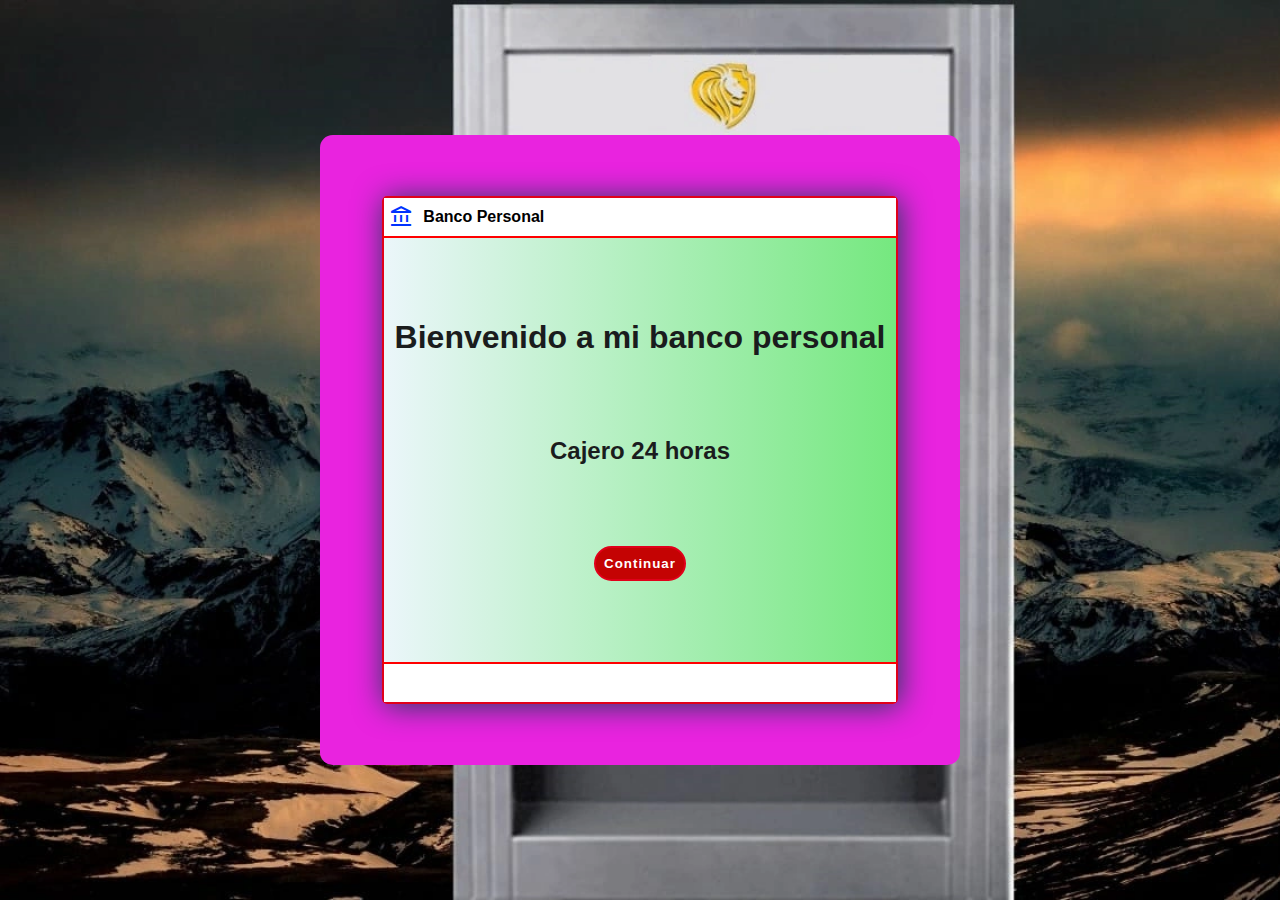
<file: index.html>
<!DOCTYPE html>
<html lang="en">
<head>
    <meta charset="UTF-8">
    <meta http-equiv="X-UA-Compatible" content="IE=edge">
    <meta name="viewport" content="width=device-width, initial-scale=1.0">
    <title>Cajero Automático</title>
    <link rel="stylesheet" href="style.css">
    <link rel="preconnect" href="https://fonts.googleapis.com">
    <link rel="preconnect" href="https://fonts.gstatic.com" crossorigin>
    <link href="https://fonts.googleapis.com/css2?family=Roboto&family=Roboto+Slab&display=swap" rel="stylesheet">
    <link rel="stylesheet" href="https://fonts.googleapis.com/css2?family=Material+Symbols+Outlined:opsz,wght,FILL,GRAD@48,400,0,0" />
    <link rel="icon" href="Resources/Logo.png">
</head>
<body>

    <main>
        <div class="interfaz">
            <div class="cajero">
                <div class="screen">
                    <div class="nav">
                        <span class="material-symbols-outlined logo" style="color: rgb(0, 51, 255);">account_balance</span>
                        <h4 class="logo">Banco Personal </h4>
                    </div>
                    <hr class="up">
                    <div class="main">
                        <h1>Bienvenido a mi banco personal</h1>
                        <h2>Cajero 24 horas</h2>
                        <a href="Screens/2-cuentas.html"><button class="boton" type="submit" onclick="">Continuar</button></a>
                    </div>
                    <hr class="up">
                    <div class="nav">
                        <div id="clock"></div>
                    </div>
                </div>
            </div>  
        </div>
    </main>

    <script src="script.js"></script>
</body>
</html>
</file>
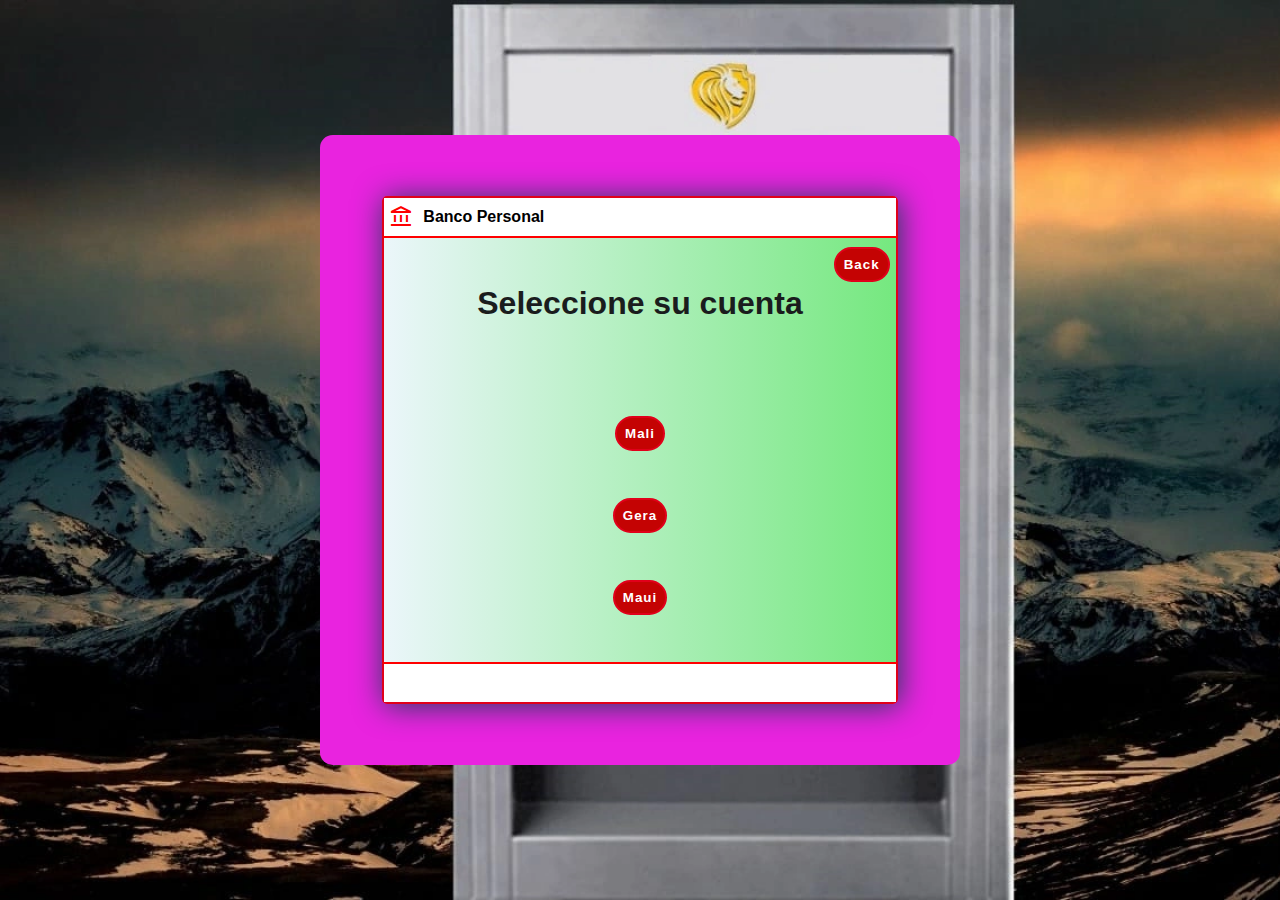
<file: Screens/2-cuentas.html>
<!DOCTYPE html>
<html lang="en">
<head>
    <meta charset="UTF-8">
    <meta http-equiv="X-UA-Compatible" content="IE=edge">
    <meta name="viewport" content="width=device-width, initial-scale=1.0">
    <title>Cajero Automático</title>
    <link rel="stylesheet" href="../style.css">
    <link rel="preconnect" href="https://fonts.googleapis.com">
    <link rel="preconnect" href="https://fonts.gstatic.com" crossorigin>
    <link href="https://fonts.googleapis.com/css2?family=Roboto&family=Roboto+Slab&display=swap" rel="stylesheet">
    <link rel="stylesheet" href="https://fonts.googleapis.com/css2?family=Material+Symbols+Outlined:opsz,wght,FILL,GRAD@48,400,0,0" />
    <link rel="icon" href="../Resources/Logo.png">
</head>
<body>

    <main>
        <div class="interfaz">
            <div class="cajero">
                <div class="screen">
                    <div class="nav">
                        <span class="material-symbols-outlined logo" style="color: red;">account_balance</span>
                        <h4 class="logo">Banco Personal</h4>
                    </div>
                    <hr class="up">
                    <div class="main">
                        <h1>Seleccione su cuenta</h1>
                        <a href="../index.html"><button class="boton back" type="submit" onclick="salir()">Back</button></a>
                        <a href="3-contraseña.html"><button class="boton" type="submit" onclick="mali()">Mali</button></a>
                        <a href="3-contraseña.html"><button class="boton" type="submit" onclick="gera()">Gera</button></a>
                        <a href="3-contraseña.html"><button class="boton" type="submit" onclick="maui()">Maui</button></a>
                    </div>
                    <hr class="up">
                    <div class="nav">
                        <div id="clock"></div>
                    </div>
                </div>
            </div>  
        </div>
    </main>

    <script src="../script.js"></script>
</body>
</html>
</file>
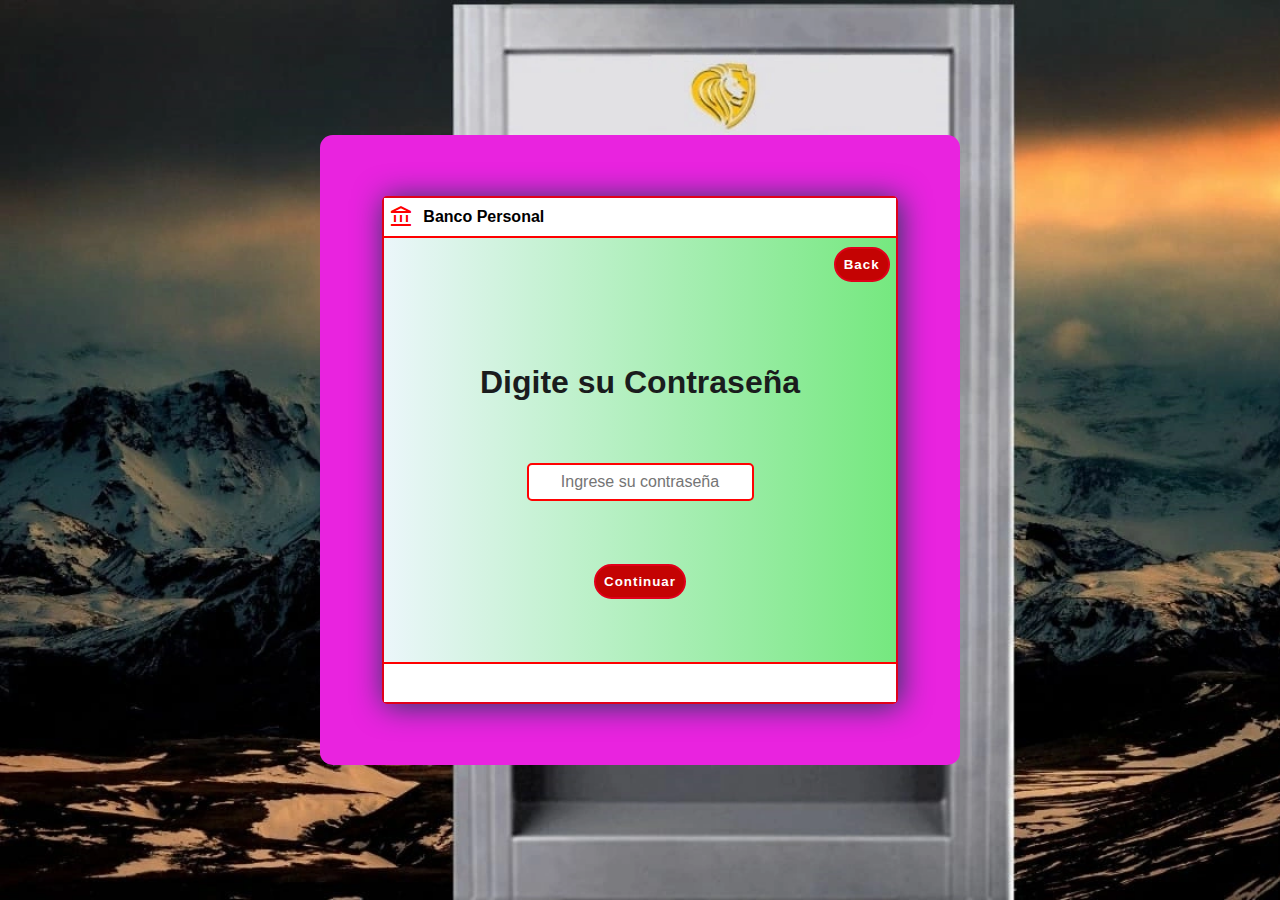
<file: Screens/3-contraseña.html>
<!DOCTYPE html>
<html lang="en">
<head>
    <meta charset="UTF-8">
    <meta http-equiv="X-UA-Compatible" content="IE=edge">
    <meta name="viewport" content="width=device-width, initial-scale=1.0">
    <title>Cajero Automático</title>
    <link rel="stylesheet" href="../style.css">
    <link rel="preconnect" href="https://fonts.googleapis.com">
    <link rel="preconnect" href="https://fonts.gstatic.com" crossorigin>
    <link href="https://fonts.googleapis.com/css2?family=Roboto&family=Roboto+Slab&display=swap" rel="stylesheet">
    <link rel="stylesheet" href="https://fonts.googleapis.com/css2?family=Material+Symbols+Outlined:opsz,wght,FILL,GRAD@48,400,0,0" />
    <link rel="icon" href="../Resources/Logo.png">
</head>
<body>

    <main>
        <div class="interfaz">
            <div class="cajero">
                <div class="screen">
                    <div class="nav">
                        <span class="material-symbols-outlined logo" style="color: red;">account_balance</span>
                        <h4 class="logo">Banco Personal</h4>
                    </div>
                    <hr class="up">
                    <div class="main">
                        <a href="2-cuentas.html"><button class="boton back" type="submit" onclick="">Back</button></a>   
                        <h1>Digite su Contraseña</h1>
                        <input id="contra" class="input" type="password" placeholder="Ingrese su contraseña">
                        <!-- <a href="2-cuentas.html"><button class="boton" type="submit" onclick="contraseña()">Continuar</button></a> -->
                        <button class="boton" type="submit" onclick="contraseña()">Continuar</button>
                    </div>
                    <hr class="up">
                    <div class="nav">
                        <div id="clock"></div>
                    </div>
                </div>
            </div>  
        </div>
    </main>

    <script src="../script.js"></script>
</body>
</html>
</file>
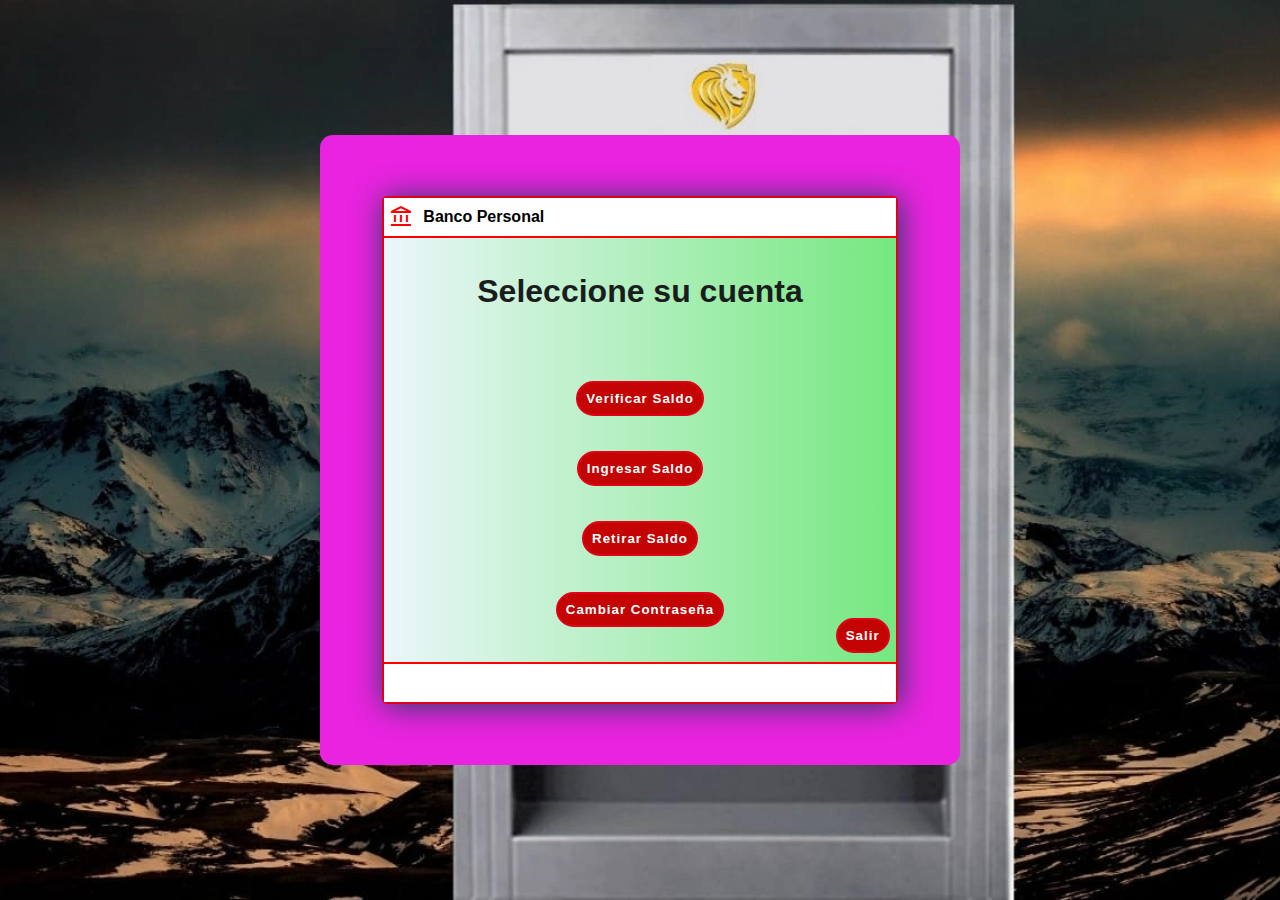
<file: Screens/4-contra-correcta.html>
<!DOCTYPE html>
<html lang="en">
<head>
    <meta charset="UTF-8">
    <meta http-equiv="X-UA-Compatible" content="IE=edge">
    <meta name="viewport" content="width=device-width, initial-scale=1.0">
    <title>Cajero Automático</title>
    <link rel="stylesheet" href="../style.css">
    <link rel="preconnect" href="https://fonts.googleapis.com">
    <link rel="preconnect" href="https://fonts.gstatic.com" crossorigin>
    <link href="https://fonts.googleapis.com/css2?family=Roboto&family=Roboto+Slab&display=swap" rel="stylesheet">
    <link rel="stylesheet" href="https://fonts.googleapis.com/css2?family=Material+Symbols+Outlined:opsz,wght,FILL,GRAD@48,400,0,0" />
    <link rel="icon" href="../Resources/Logo.png">
</head>
<body>

    <main>
        <div class="interfaz">
            <div class="cajero">
                <div class="screen">
                    <div class="nav">
                        <span class="material-symbols-outlined logo" style="color: red;">account_balance</span>
                        <h4 class="logo">Banco Personal</h4>
                    </div>
                    <hr class="up">
                    <div class="main">
                        <h1>Seleccione su cuenta</h1>
                        <a href="../index.html"><button class="boton salir" type="submit" onclick="salir()">Salir</button></a>   
                        <a href="5.1-saldo.html"><button class="boton" type="submit" onclick="">Verificar Saldo</button></a>
                        <a href="5.2-ingresar.html"><button class="boton" type="submit" onclick="">Ingresar Saldo</button></a>
                        <a href="5.3-retirar.html"><button class="boton" type="submit" onclick="">Retirar Saldo</button></a>
                        <a href="5.4-cambioContra.html"><button class="boton" type="submit" onclick="">Cambiar Contraseña</button></a>
                    </div>
                    <hr class="up">
                    <div class="nav">
                        <div id="clock"></div>
                    </div>
                </div>
            </div>  
        </div>
    </main>

    <script src="../script.js"></script>
</body>
</html>
</file>
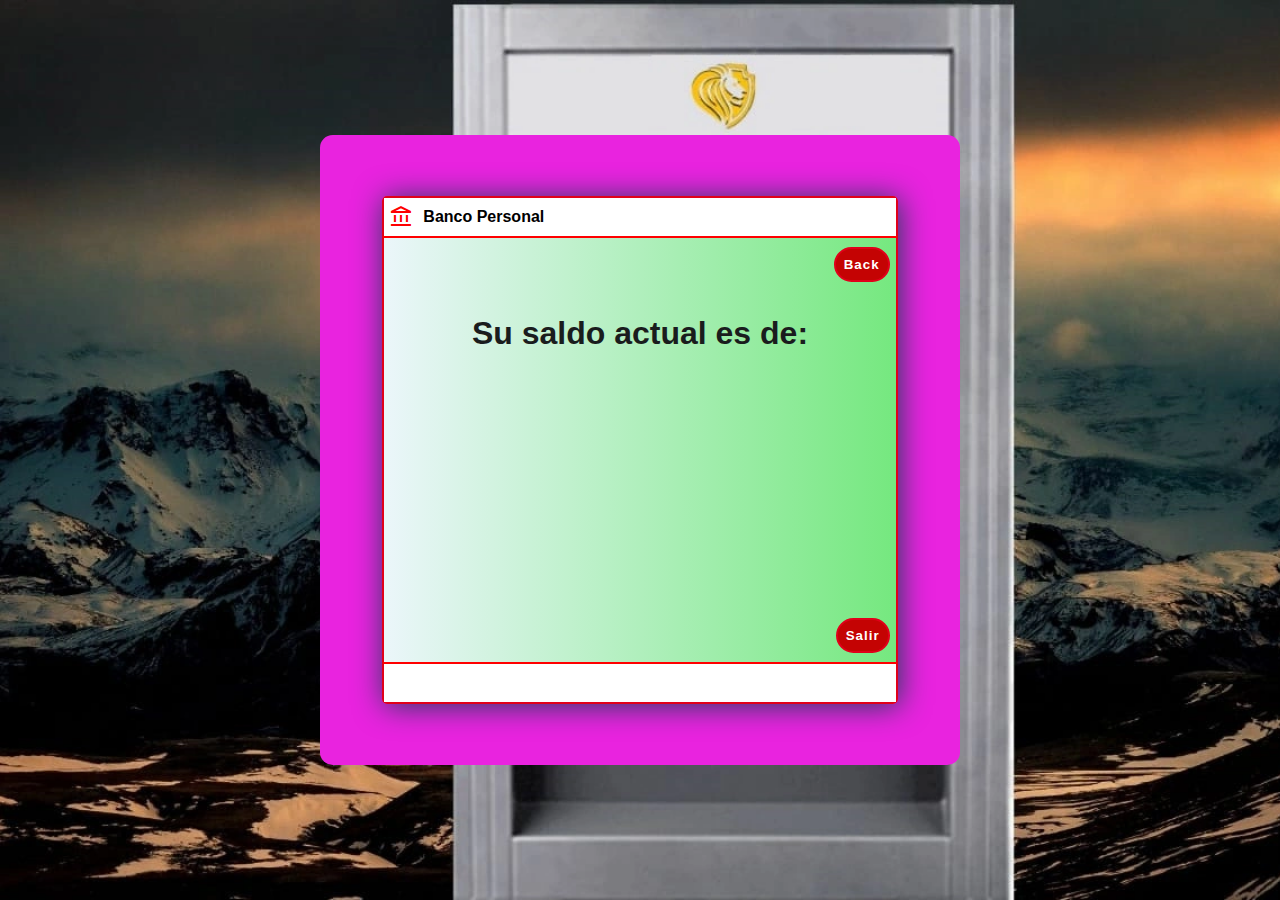
<file: Screens/5.1-saldo.html>
<!DOCTYPE html>
<html lang="en">
<head>
    <meta charset="UTF-8">
    <meta http-equiv="X-UA-Compatible" content="IE=edge">
    <meta name="viewport" content="width=device-width, initial-scale=1.0">
    <title>Cajero Automático</title>
    <link rel="stylesheet" href="../style.css">
    <link rel="preconnect" href="https://fonts.googleapis.com">
    <link rel="preconnect" href="https://fonts.gstatic.com" crossorigin>
    <link href="https://fonts.googleapis.com/css2?family=Roboto&family=Roboto+Slab&display=swap" rel="stylesheet">
    <link rel="stylesheet" href="https://fonts.googleapis.com/css2?family=Material+Symbols+Outlined:opsz,wght,FILL,GRAD@48,400,0,0" />
    <link rel="icon" href="../Resources/Logo.png">
</head>
<body onload="consultarSaldo();">

    <main>
        <div class="interfaz">
            <div class="cajero">
                <div class="screen">
                    <div class="nav">
                        <span class="material-symbols-outlined logo" style="color: red;">account_balance</span>
                        <h4 class="logo">Banco Personal</h4>
                    </div>
                    <hr class="up">
                    <div class="main">
                        <h1>Su saldo actual es de:</h1>
                        <h1 id="saldo"></h1>
                        <a href="4-contra-correcta.html"><button class="boton back" type="submit" onclick="">Back</button></a>   
                        <a href="../index.html"><button class="boton salir" type="submit" onclick="salir()">Salir</button></a>   
                    </div>
                    <hr class="up">
                    <div class="nav">
                        <div id="clock"></div>
                    </div>
                </div>
            </div>  
        </div>
    </main>

    <script src="../script.js"></script>
</body>
</html>
</file>
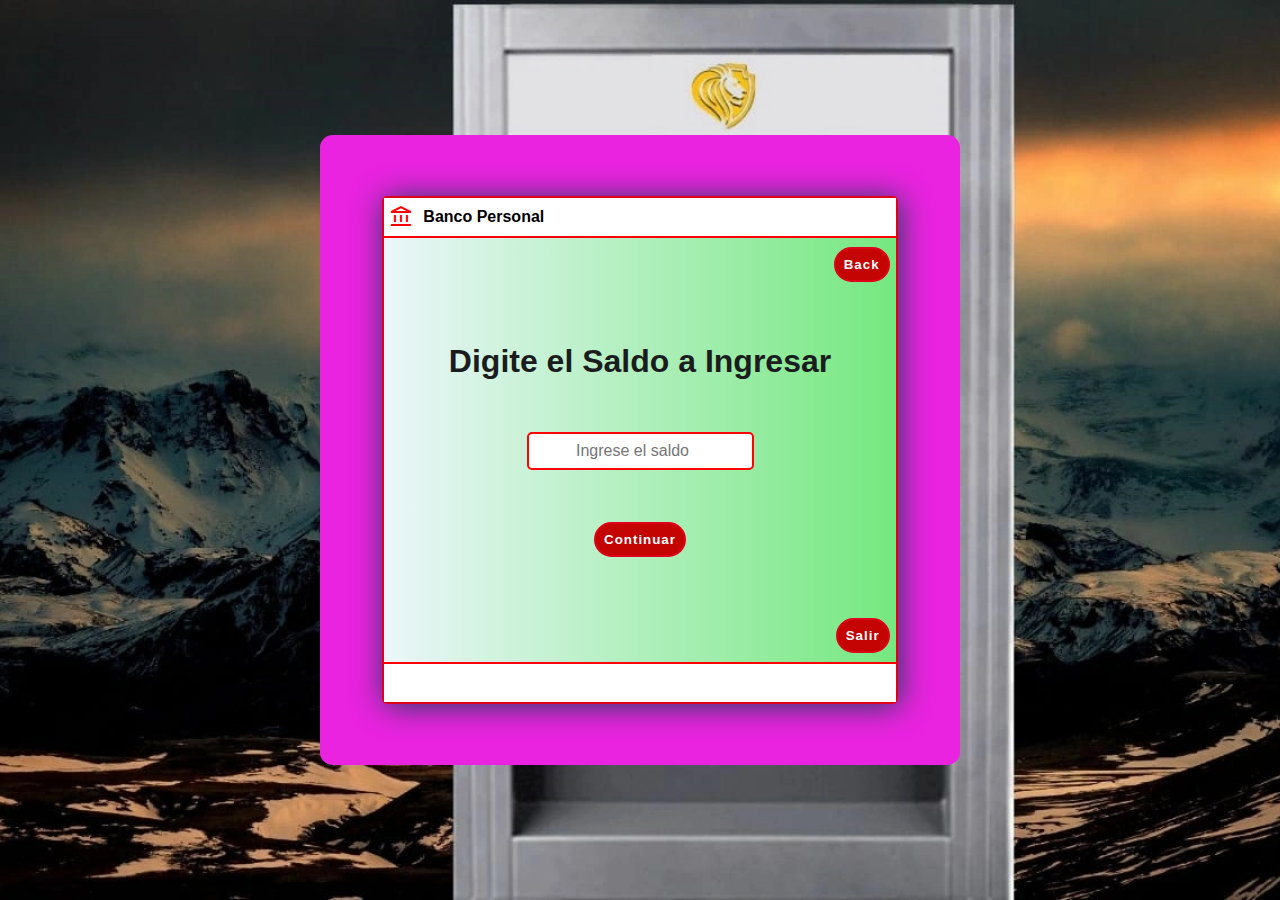
<file: Screens/5.2-ingresar.html>
<!DOCTYPE html>
<html lang="en">
<head>
    <meta charset="UTF-8">
    <meta http-equiv="X-UA-Compatible" content="IE=edge">
    <meta name="viewport" content="width=device-width, initial-scale=1.0">
    <title>Cajero Automático</title>
    <link rel="stylesheet" href="../style.css">
    <link rel="preconnect" href="https://fonts.googleapis.com">
    <link rel="preconnect" href="https://fonts.gstatic.com" crossorigin>
    <link href="https://fonts.googleapis.com/css2?family=Roboto&family=Roboto+Slab&display=swap" rel="stylesheet">
    <link rel="stylesheet" href="https://fonts.googleapis.com/css2?family=Material+Symbols+Outlined:opsz,wght,FILL,GRAD@48,400,0,0" />
    <link rel="icon" href="../Resources/Logo.png">
</head>
<body>

    <main>
        <div class="interfaz">
            <div class="cajero">
                <div class="screen">
                    <div class="nav">
                        <span class="material-symbols-outlined logo" style="color: red;">account_balance</span>
                        <h4 class="logo">Banco Personal</h4>
                    </div>
                    <hr class="up">
                    <div class="main">
                        <a href="4-contra-correcta.html"><button class="boton back" type="submit" onclick="">Back</button></a>   
                        <h1>Digite el Saldo a Ingresar</h1>
                        <input id="ingreso" class="input" type="number" placeholder="Ingrese el saldo">
                        <!-- <a href="2-cuentas.html"><button class="boton" type="submit" onclick="contraseña()">Continuar</button></a> -->
                        <button class="boton" type="submit" onclick="ingresarSaldo()">Continuar</button>
                        <a href="../index.html"><button class="boton salir" type="submit" onclick="salir()">Salir</button></a>   
                    </div>
                    <hr class="up">
                    <div class="nav">
                        <div id="clock"></div>
                    </div>
                </div>
            </div>  
        </div>
    </main>

    <script src="../script.js"></script>
</body>
</html>
</file>
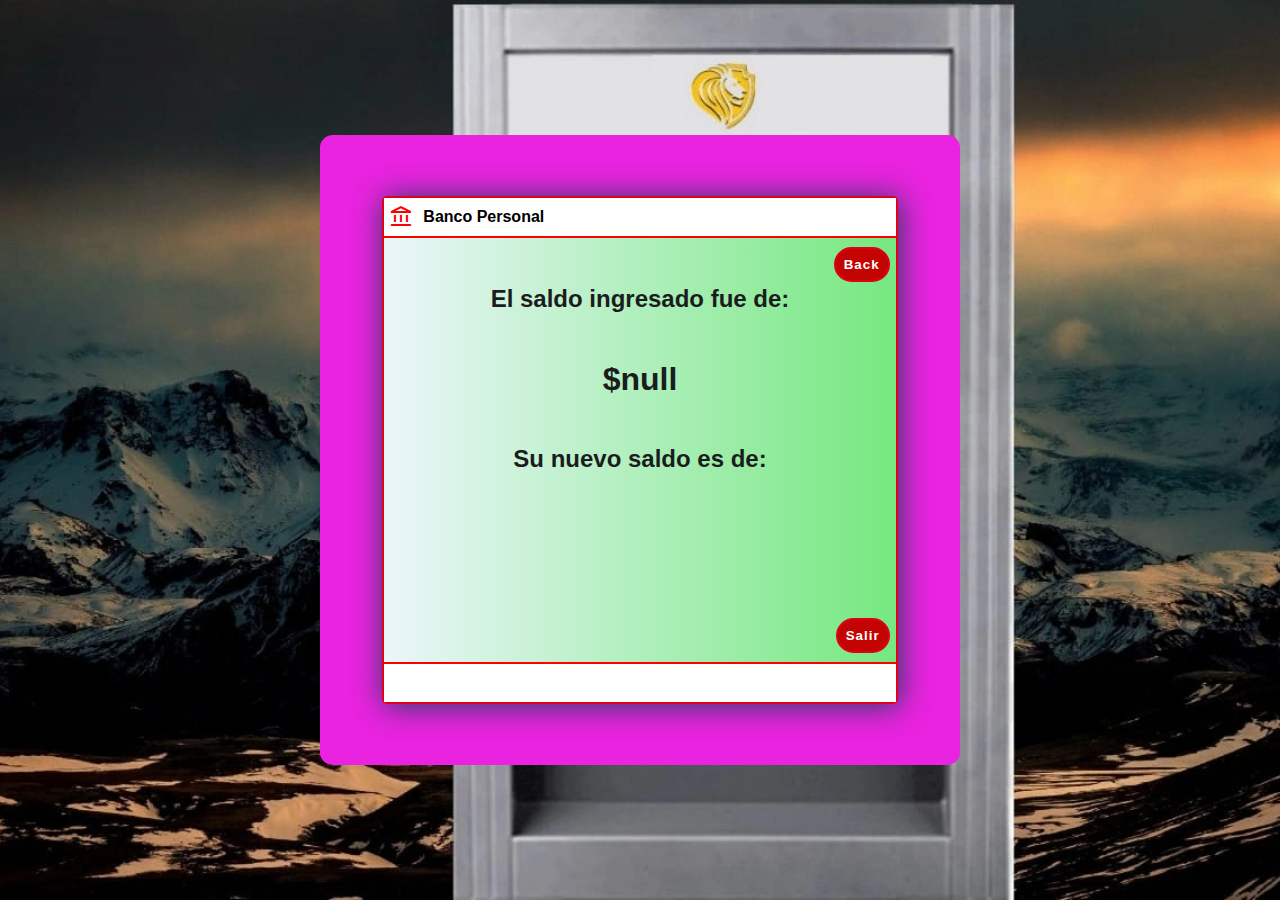
<file: Screens/5.2.1-nuevo-ing.html>
<!DOCTYPE html>
<html lang="en">
<head>
    <meta charset="UTF-8">
    <meta http-equiv="X-UA-Compatible" content="IE=edge">
    <meta name="viewport" content="width=device-width, initial-scale=1.0">
    <title>Cajero Automático</title>
    <link rel="stylesheet" href="../style.css">
    <link rel="preconnect" href="https://fonts.googleapis.com">
    <link rel="preconnect" href="https://fonts.gstatic.com" crossorigin>
    <link href="https://fonts.googleapis.com/css2?family=Roboto&family=Roboto+Slab&display=swap" rel="stylesheet">
    <link rel="stylesheet" href="https://fonts.googleapis.com/css2?family=Material+Symbols+Outlined:opsz,wght,FILL,GRAD@48,400,0,0" />
    <link rel="icon" href="../Resources/Logo.png">
</head>
<body onload="consultaSaldoTotal();">

    <main>
        <div class="interfaz">
            <div class="cajero">
                <div class="screen">
                    <div class="nav">
                        <span class="material-symbols-outlined logo" style="color: red;">account_balance</span>
                        <h4 class="logo">Banco Personal</h4>
                    </div>
                    <hr class="up">
                    <div class="main">
                        <h2>El saldo ingresado fue de:</h2>
                        <h1 id="posingreso"></h1>
                        <h2>Su nuevo saldo es de:</h2>
                        <h1 id="saldo"></h1>
                        <a href="4-contra-correcta.html"><button class="boton back" type="submit" onclick="">Back</button></a>   
                        <a href="../index.html"><button class="boton salir" type="submit" onclick="salir()">Salir</button></a>   
                    </div>
                    <hr class="up">
                    <div class="nav">
                        <div id="clock"></div>
                    </div>
                </div>
            </div>  
        </div>
    </main>

    <script src="../script.js"></script>
</body>
</html>
</file>
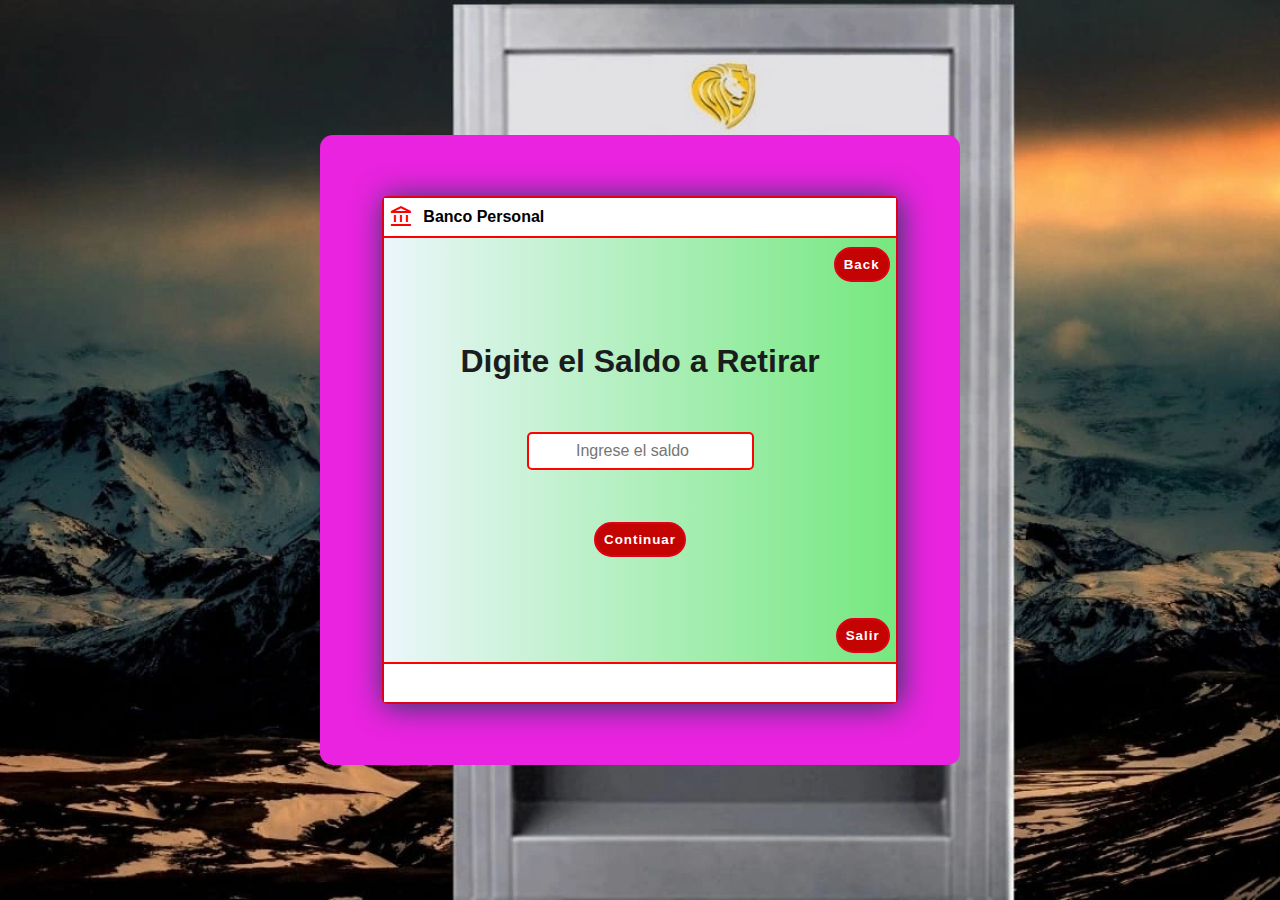
<file: Screens/5.3-retirar.html>
<!DOCTYPE html>
<html lang="en">
<head>
    <meta charset="UTF-8">
    <meta http-equiv="X-UA-Compatible" content="IE=edge">
    <meta name="viewport" content="width=device-width, initial-scale=1.0">
    <title>Cajero Automático</title>
    <link rel="stylesheet" href="../style.css">
    <link rel="preconnect" href="https://fonts.googleapis.com">
    <link rel="preconnect" href="https://fonts.gstatic.com" crossorigin>
    <link href="https://fonts.googleapis.com/css2?family=Roboto&family=Roboto+Slab&display=swap" rel="stylesheet">
    <link rel="stylesheet" href="https://fonts.googleapis.com/css2?family=Material+Symbols+Outlined:opsz,wght,FILL,GRAD@48,400,0,0" />
    <link rel="icon" href="../Resources/Logo.png">
</head>
<body>

    <main>
        <div class="interfaz">
            <div class="cajero">
                <div class="screen">
                    <div class="nav">
                        <span class="material-symbols-outlined logo" style="color: red;">account_balance</span>
                        <h4 class="logo">Banco Personal</h4>
                    </div>
                    <hr class="up">
                    <div class="main">
                        <a href="4-contra-correcta.html"><button class="boton back" type="submit" onclick="">Back</button></a>   
                        <h1>Digite el Saldo a Retirar</h1>
                        <input id="retiro" class="input" type="number" placeholder="Ingrese el saldo">
                        <!-- <a href="2-cuentas.html"><button class="boton" type="submit" onclick="contraseña()">Continuar</button></a> -->
                        <button class="boton" type="submit" onclick="retirarSaldo()">Continuar</button>
                        <a href="../index.html"><button class="boton salir" type="submit" onclick="salir()">Salir</button></a>   
                    </div>
                    <hr class="up">
                    <div class="nav">
                        <div id="clock"></div>
                    </div>
                </div>
            </div>  
        </div>
    </main>

    <script src="../script.js"></script>
</body>
</html>
</file>
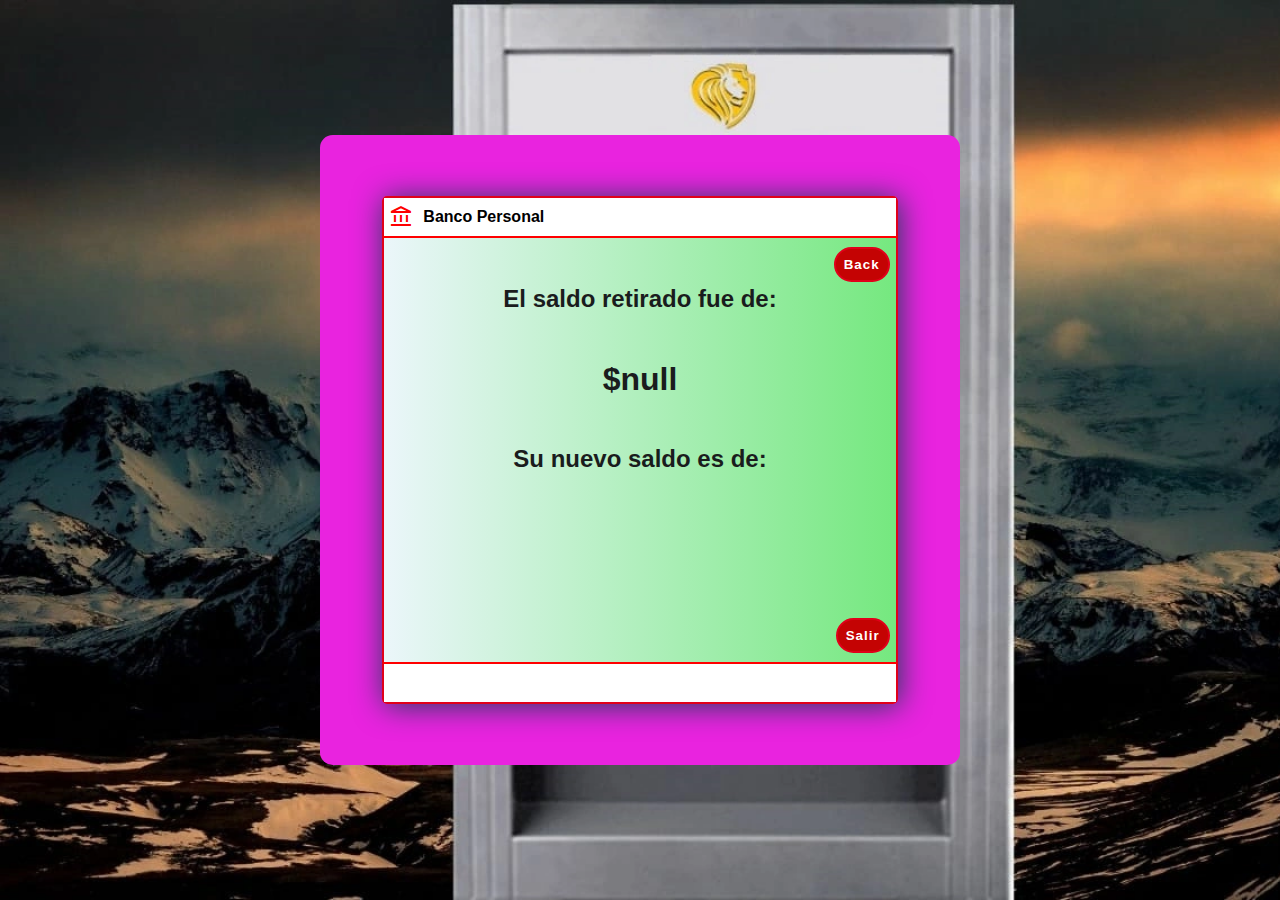
<file: Screens/5.3.1-nuevo-ret.html>
<!DOCTYPE html>
<html lang="en">
<head>
    <meta charset="UTF-8">
    <meta http-equiv="X-UA-Compatible" content="IE=edge">
    <meta name="viewport" content="width=device-width, initial-scale=1.0">
    <title>Cajero Automático</title>
    <link rel="stylesheet" href="../style.css">
    <link rel="preconnect" href="https://fonts.googleapis.com">
    <link rel="preconnect" href="https://fonts.gstatic.com" crossorigin>
    <link href="https://fonts.googleapis.com/css2?family=Roboto&family=Roboto+Slab&display=swap" rel="stylesheet">
    <link rel="stylesheet" href="https://fonts.googleapis.com/css2?family=Material+Symbols+Outlined:opsz,wght,FILL,GRAD@48,400,0,0" />
    <link rel="icon" href="../Resources/Logo.png">
</head>
<body onload="consultaSaldoTotal();">

    <main>
        <div class="interfaz">
            <div class="cajero">
                <div class="screen">
                    <div class="nav">
                        <span class="material-symbols-outlined logo" style="color: red;">account_balance</span>
                        <h4 class="logo">Banco Personal</h4>
                    </div>
                    <hr class="up">
                    <div class="main">
                        <h2>El saldo retirado fue de:</h2>
                        <h1 id="posingreso"></h1>
                        <h2>Su nuevo saldo es de:</h2>
                        <h1 id="saldo"></h1>
                        <a href="4-contra-correcta.html"><button class="boton back" type="submit" onclick="">Back</button></a>   
                        <a href="../index.html"><button class="boton salir" type="submit" onclick="salir()">Salir</button></a>   
                    </div>
                    <hr class="up">
                    <div class="nav">
                        <div id="clock"></div>
                    </div>
                </div>
            </div>  
        </div>
    </main>

    <script src="../script.js"></script>
</body>
</html>
</file>
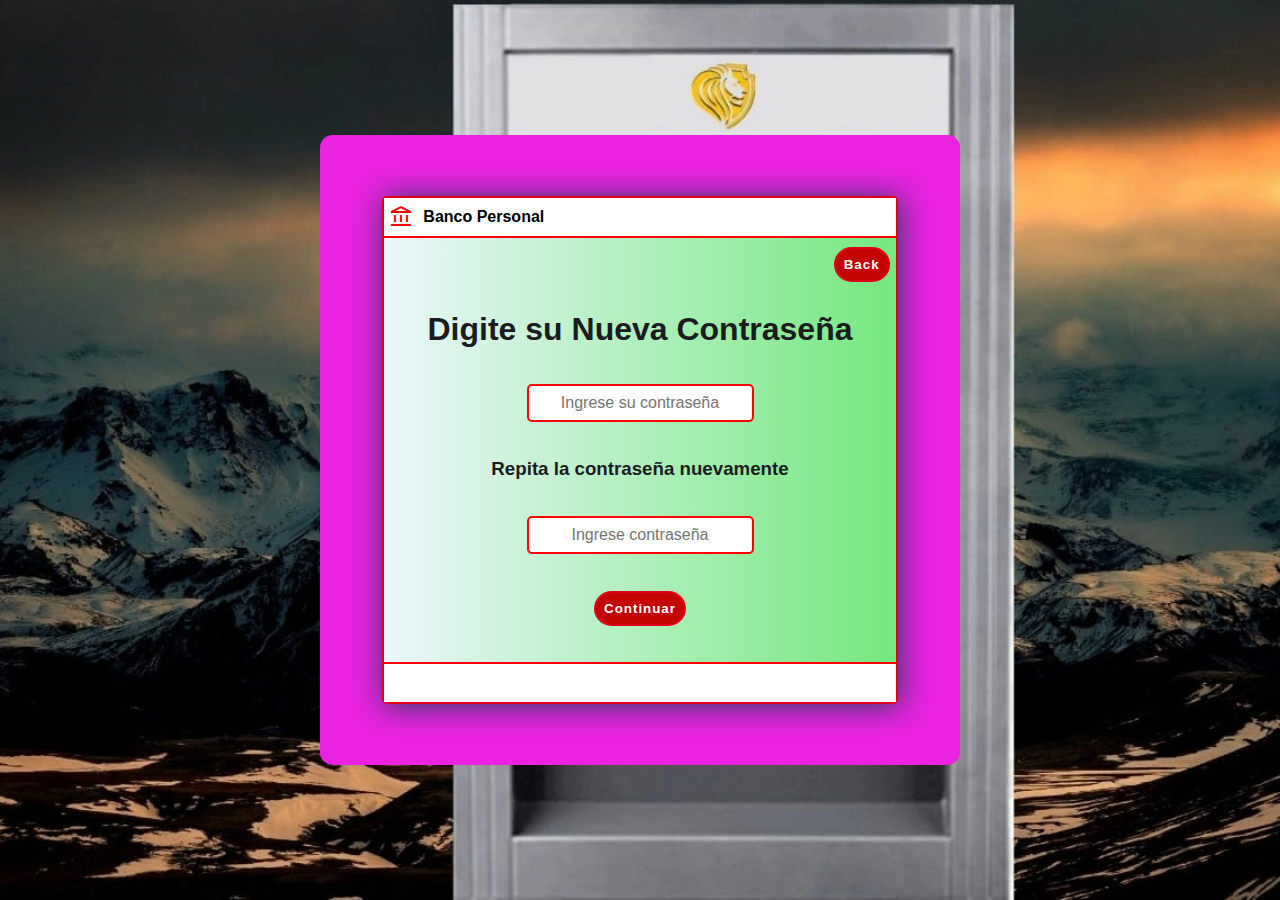
<file: Screens/5.4-cambioContra.html>
<!DOCTYPE html>
<html lang="en">
<head>
    <meta charset="UTF-8">
    <meta http-equiv="X-UA-Compatible" content="IE=edge">
    <meta name="viewport" content="width=device-width, initial-scale=1.0">
    <title>Cajero Automático</title>
    <link rel="stylesheet" href="../style.css">
    <link rel="preconnect" href="https://fonts.googleapis.com">
    <link rel="preconnect" href="https://fonts.gstatic.com" crossorigin>
    <link href="https://fonts.googleapis.com/css2?family=Roboto&family=Roboto+Slab&display=swap" rel="stylesheet">
    <link rel="stylesheet" href="https://fonts.googleapis.com/css2?family=Material+Symbols+Outlined:opsz,wght,FILL,GRAD@48,400,0,0" />
    <link rel="icon" href="../Resources/Logo.png">
</head>
<body>

    <main>
        <div class="interfaz">
            <div class="cajero">
                <div class="screen">
                    <div class="nav">
                        <span class="material-symbols-outlined logo" style="color: red;">account_balance</span>
                        <h4 class="logo">Banco Personal</h4>
                    </div>
                    <hr class="up">
                    <div class="main">
                        <a href="4-contra-correcta.html"><button class="boton back" type="submit" onclick="">Back</button></a>   
                        <h1>Digite su Nueva Contraseña</h1>
                        <input id="nuevaContra" class="input" type="password" placeholder="Ingrese su contraseña">
                        <h3>Repita la contraseña nuevamente</h3>
                        <input id="nuevaContraValidar" class="input" type="password" placeholder="Ingrese contraseña">
                        <!-- <a href="2-cuentas.html"><button class="boton" type="submit" onclick="contraseña()">Continuar</button></a> -->
                        <!-- <a href="3-contraseña.html"></a> -->
                        <button class="boton" type="submit" onclick="cambiarContra()">Continuar</button>
                    </div>
                    <hr class="up">
                    <div class="nav">
                        <div id="clock"></div>
                    </div>
                </div>
            </div>  
        </div>
    </main>

    <script src="../script.js"></script>
</body>
</html>
</file>
<file: style.css>
* {
    padding: 0px;
    margin: 0px;
}

body {
    background-image: url(Resources/fondo.webp);
    background-size: cover;
    font-family: Arial, Helvetica, sans-serif;
    /* font-family: 'Roboto Slab', serif; */
}

.interfaz {
    height: 100vh;
    width: 100vw;
    display: flex;
    justify-content: center;
    align-items: center;
}

.cajero {
    background-color: #e923df;
    border-radius: 2%;
    display: flex;
    width: 50vw;
    height: 70vh;
    justify-content: center;
    align-items: center;
}


.screen {
    background: linear-gradient(to right, #EBF6FA, #75e87f);
    /* position: relative; */
    display: flex;
    flex-direction: column;
    justify-content: space-evenly;
    align-items: center;
    width: 40vw;
    height: 56vh;
    border-radius: 1%;
    box-shadow: 2px 2px 30px #1E3E58;
    border: 2px #E1001A solid;
}

.nav {
    /* position: absolute; */
    background-color: white;
    top: 0;
    left: 0;
    display: flex;
    flex-direction: row;
    justify-content: flex-start;
    align-items: center;
    height: 5vh;
    width: 100%;
    word-wrap: break-word;
}

.logo {
    padding: 1%;
}

.up {
    border: 1px solid red;
    width: 100%;
    position: relative ;
    
}

.main {
    position: relative;
    display: flex;
    flex-direction: column;
    justify-content: space-evenly;
    align-items: center;
    height: 100%;
    width: 100%;
    color: #1A1C1D;
    text-align: center;
}

.boton {
    padding: 0.5rem;
    background-color: #c40303;
    letter-spacing: 1px;
    color: white;
    border: 2px solid #E1001A;
    border-radius: 20px;
    font-weight: bold;
    text-decoration: none;
}

.boton:hover {
    background-color: #ff0202;
}

.input {
    border: 2px solid #ff0202;
    border-radius: 5px;
    font-size: 1rem;
    padding: 8px;
    color: #1E3E58;
    text-align: center;
}

.back {
    position: absolute;
    right: 0.5vw;
    top: 1vh;
}

.salir {
    position: absolute;
    right: 0.5vw;
    bottom: 1vh;
}



/* Media Query */

@media only screen and (max-width: 1023px) {
    body {
      font-size: 0.8em;
    }
}

@media only screen and (max-width: 850px) {
    body {
      font-size: 0.7em;
    }
}

@media only screen and (max-width: 700px) {
    body {
      font-size: 0.6em;
    }

    input[type="text"], input[type="password"], input[type="number"] {
        width: 85%;
        min-width: 50px;
      }

    .cajero {
        width: 80vw;
        height: 70vh;
    }

    .screen {
        width: 80%;
    }

}
</file>
